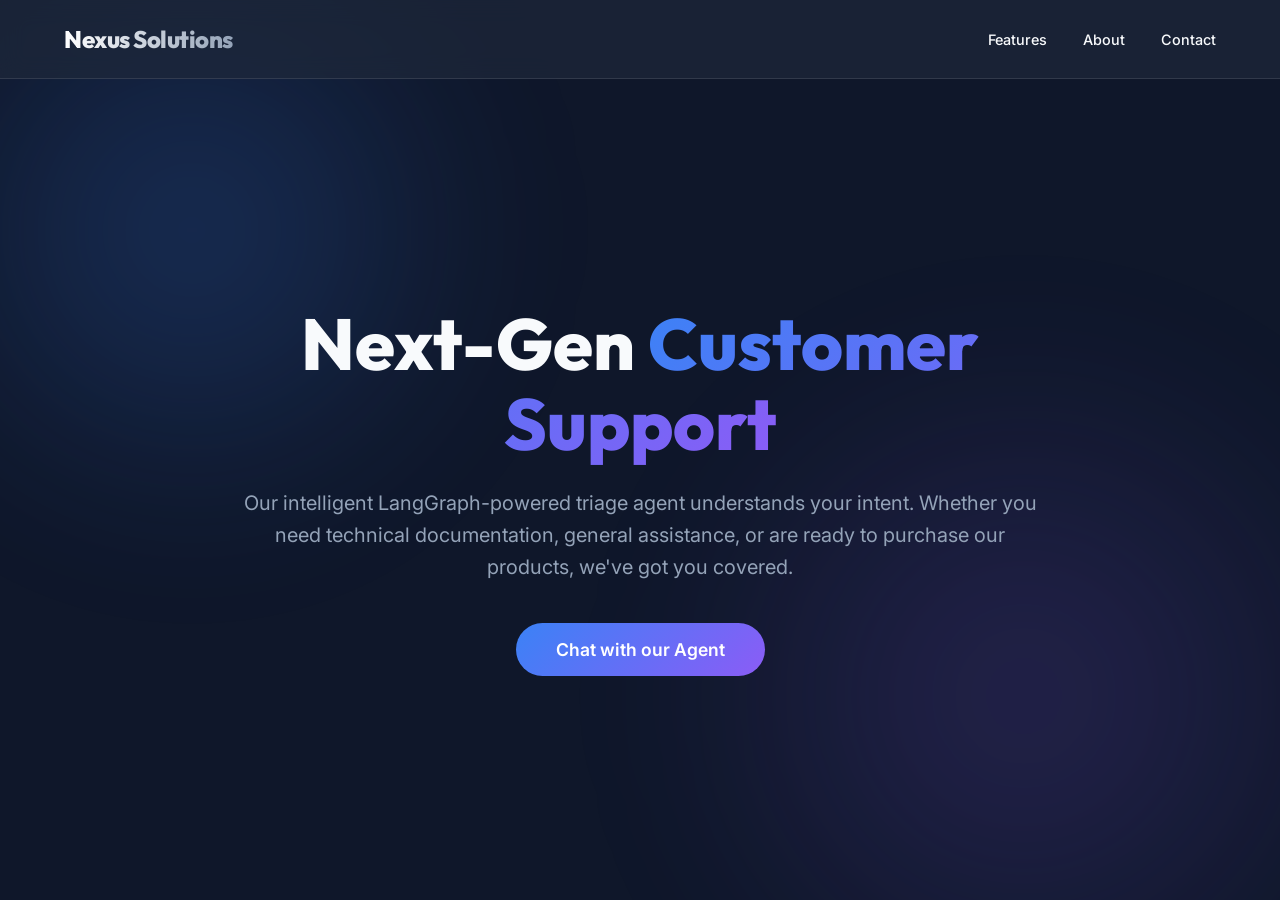
<file: static/index.html>
<!DOCTYPE html>
<html lang="en">
<head>
    <meta charset="UTF-8">
    <meta name="viewport" content="width=device-width, initial-scale=1.0">
    <title>Nexus Solutions | Smart Support Triage</title>
    <meta name="description" content="Experience our AI-powered Smart Support Triage Agent that routes and resolves your queries instantly.">
    <link href="https://fonts.googleapis.com/css2?family=Outfit:wght@300;400;600;800&family=Inter:wght@400;500&display=swap" rel="stylesheet">
    <link rel="stylesheet" href="/static/style.css">
</head>
<body>
    <div class="background-elements">
        <div class="blob blob-1"></div>
        <div class="blob blob-2"></div>
    </div>

    <header class="glass-nav">
        <div class="logo">Nexus Solutions</div>
        <nav>
            <a href="/static/features.html">Features</a>
            <a href="/static/about.html">About</a>
            <a href="/static/contact.html">Contact</a>
        </nav>
    </header>

    <main class="hero">
        <div class="hero-content">
            <h1>Next-Gen <span class="gradient-text">Customer Support</span></h1>
            <p>Our intelligent LangGraph-powered triage agent understands your intent. Whether you need technical documentation, general assistance, or are ready to purchase our products, we've got you covered.</p>
            <button class="primary-btn" id="open-chat-btn">Chat with our Agent</button>
        </div>
    </main>

    <!-- Chat Widget -->
    <div class="chat-widget hidden" id="chat-widget">
        <div class="chat-header">
            <div class="agent-info">
                <div class="agent-avatar"></div>
                <div>
                    <h4>Support Agent</h4>
                    <span class="status">Online</span>
                </div>
            </div>
            <button class="close-chat" id="close-chat-btn">&times;</button>
        </div>
        
        <div class="chat-messages" id="chat-messages">
            <!-- Messages will be injected here -->
            <div class="message ai">
                <div class="message-content">
                    Hello! I'm the Nexus Support Agent. How can I help you today?
                </div>
            </div>
        </div>
        
        <div class="chat-input-area">
            <input type="text" id="chat-input" placeholder="Type your message..." autocomplete="off">
            <button id="send-btn">
                <svg viewBox="0 0 24 24" width="20" height="20" stroke="currentColor" stroke-width="2" fill="none" stroke-linecap="round" stroke-linejoin="round" class="css-i6dzq1"><line x1="22" y1="2" x2="11" y2="13"></line><polygon points="22 2 15 22 11 13 2 9 22 2"></polygon></svg>
            </button>
        </div>
        <div class="chat-disclosure">
            By sending messages, you consent to our <a href="/static/privacy.html" target="_blank">Personal Data Handling Agreement</a>.
        </div>
    </div>

    <script src="/static/app.js"></script>
</body>
</html>
</file>
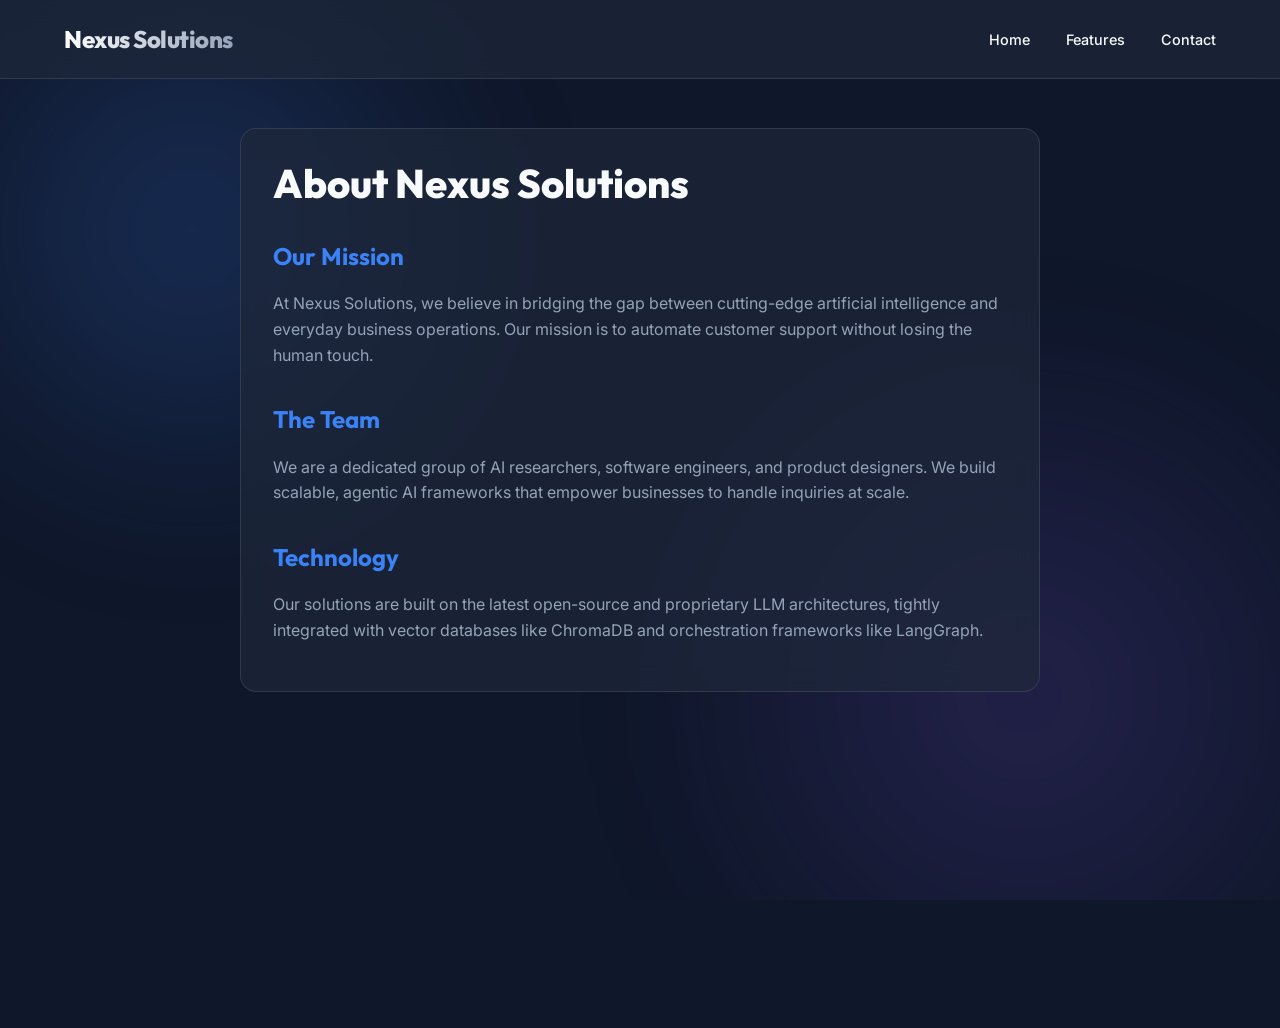
<file: static/about.html>
<!DOCTYPE html>
<html lang="en">
<head>
    <meta charset="UTF-8">
    <meta name="viewport" content="width=device-width, initial-scale=1.0">
    <title>About Us | Nexus Solutions</title>
    <link href="https://fonts.googleapis.com/css2?family=Outfit:wght@300;400;600;800&family=Inter:wght@400;500&display=swap" rel="stylesheet">
    <link rel="stylesheet" href="/static/style.css">
    <style>
        .content-container {
            max-width: 800px;
            margin: 8rem auto 4rem auto;
            padding: 2rem;
            background: var(--glass-bg);
            backdrop-filter: blur(12px);
            -webkit-backdrop-filter: blur(12px);
            border: 1px solid var(--glass-border);
            border-radius: 16px;
            line-height: 1.6;
        }
        .content-container h1 {
            font-size: 2.5rem;
            margin-bottom: 1.5rem;
        }
        .content-container h2 {
            font-family: 'Outfit', sans-serif;
            margin-top: 2rem;
            margin-bottom: 1rem;
            color: var(--primary);
        }
        .content-container p {
            margin-bottom: 1rem;
            color: var(--text-muted);
        }
    </style>
</head>
<body>
    <div class="background-elements">
        <div class="blob blob-1"></div>
        <div class="blob blob-2"></div>
    </div>

    <header class="glass-nav">
        <div class="logo">Nexus Solutions</div>
        <nav>
            <a href="/">Home</a>
            <a href="/static/features.html">Features</a>
            <a href="/static/contact.html">Contact</a>
        </nav>
    </header>

    <main class="content-container">
        <h1>About Nexus Solutions</h1>
        
        <h2>Our Mission</h2>
        <p>At Nexus Solutions, we believe in bridging the gap between cutting-edge artificial intelligence and everyday business operations. Our mission is to automate customer support without losing the human touch.</p>
        
        <h2>The Team</h2>
        <p>We are a dedicated group of AI researchers, software engineers, and product designers. We build scalable, agentic AI frameworks that empower businesses to handle inquiries at scale.</p>
        
        <h2>Technology</h2>
        <p>Our solutions are built on the latest open-source and proprietary LLM architectures, tightly integrated with vector databases like ChromaDB and orchestration frameworks like LangGraph.</p>
    </main>
</body>
</html>
</file>
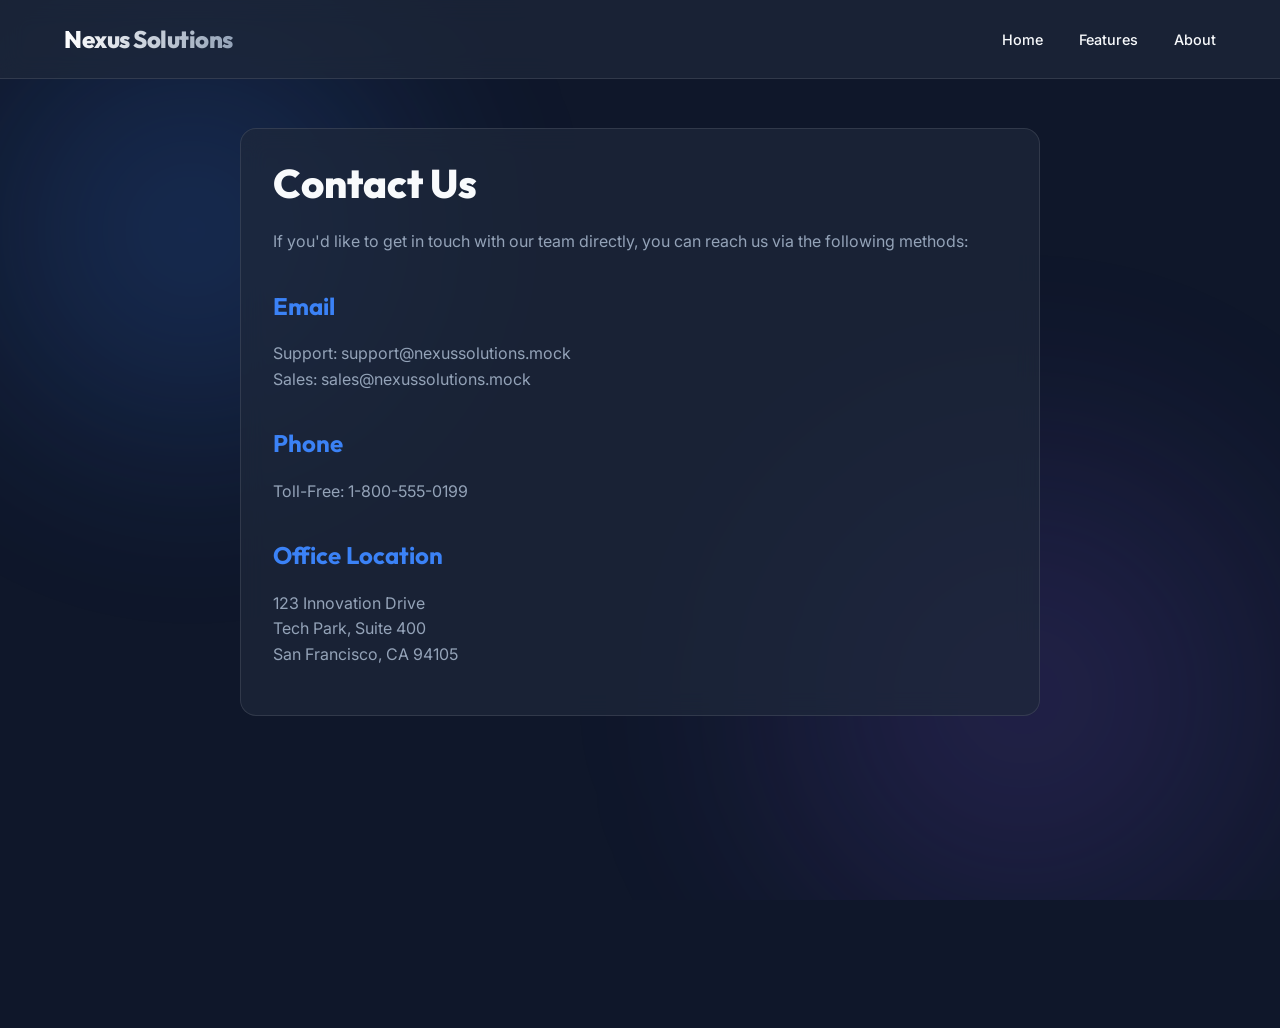
<file: static/contact.html>
<!DOCTYPE html>
<html lang="en">
<head>
    <meta charset="UTF-8">
    <meta name="viewport" content="width=device-width, initial-scale=1.0">
    <title>Contact Us | Nexus Solutions</title>
    <link href="https://fonts.googleapis.com/css2?family=Outfit:wght@300;400;600;800&family=Inter:wght@400;500&display=swap" rel="stylesheet">
    <link rel="stylesheet" href="/static/style.css">
    <style>
        .content-container {
            max-width: 800px;
            margin: 8rem auto 4rem auto;
            padding: 2rem;
            background: var(--glass-bg);
            backdrop-filter: blur(12px);
            -webkit-backdrop-filter: blur(12px);
            border: 1px solid var(--glass-border);
            border-radius: 16px;
            line-height: 1.6;
        }
        .content-container h1 {
            font-size: 2.5rem;
            margin-bottom: 1.5rem;
        }
        .content-container h2 {
            font-family: 'Outfit', sans-serif;
            margin-top: 2rem;
            margin-bottom: 1rem;
            color: var(--primary);
        }
        .content-container p {
            margin-bottom: 1rem;
            color: var(--text-muted);
        }
    </style>
</head>
<body>
    <div class="background-elements">
        <div class="blob blob-1"></div>
        <div class="blob blob-2"></div>
    </div>

    <header class="glass-nav">
        <div class="logo">Nexus Solutions</div>
        <nav>
            <a href="/">Home</a>
            <a href="/static/features.html">Features</a>
            <a href="/static/about.html">About</a>
        </nav>
    </header>

    <main class="content-container">
        <h1>Contact Us</h1>
        
        <p>If you'd like to get in touch with our team directly, you can reach us via the following methods:</p>
        
        <h2>Email</h2>
        <p>Support: support@nexussolutions.mock<br>
        Sales: sales@nexussolutions.mock</p>
        
        <h2>Phone</h2>
        <p>Toll-Free: 1-800-555-0199</p>
        
        <h2>Office Location</h2>
        <p>123 Innovation Drive<br>
        Tech Park, Suite 400<br>
        San Francisco, CA 94105</p>
    </main>
</body>
</html>
</file>
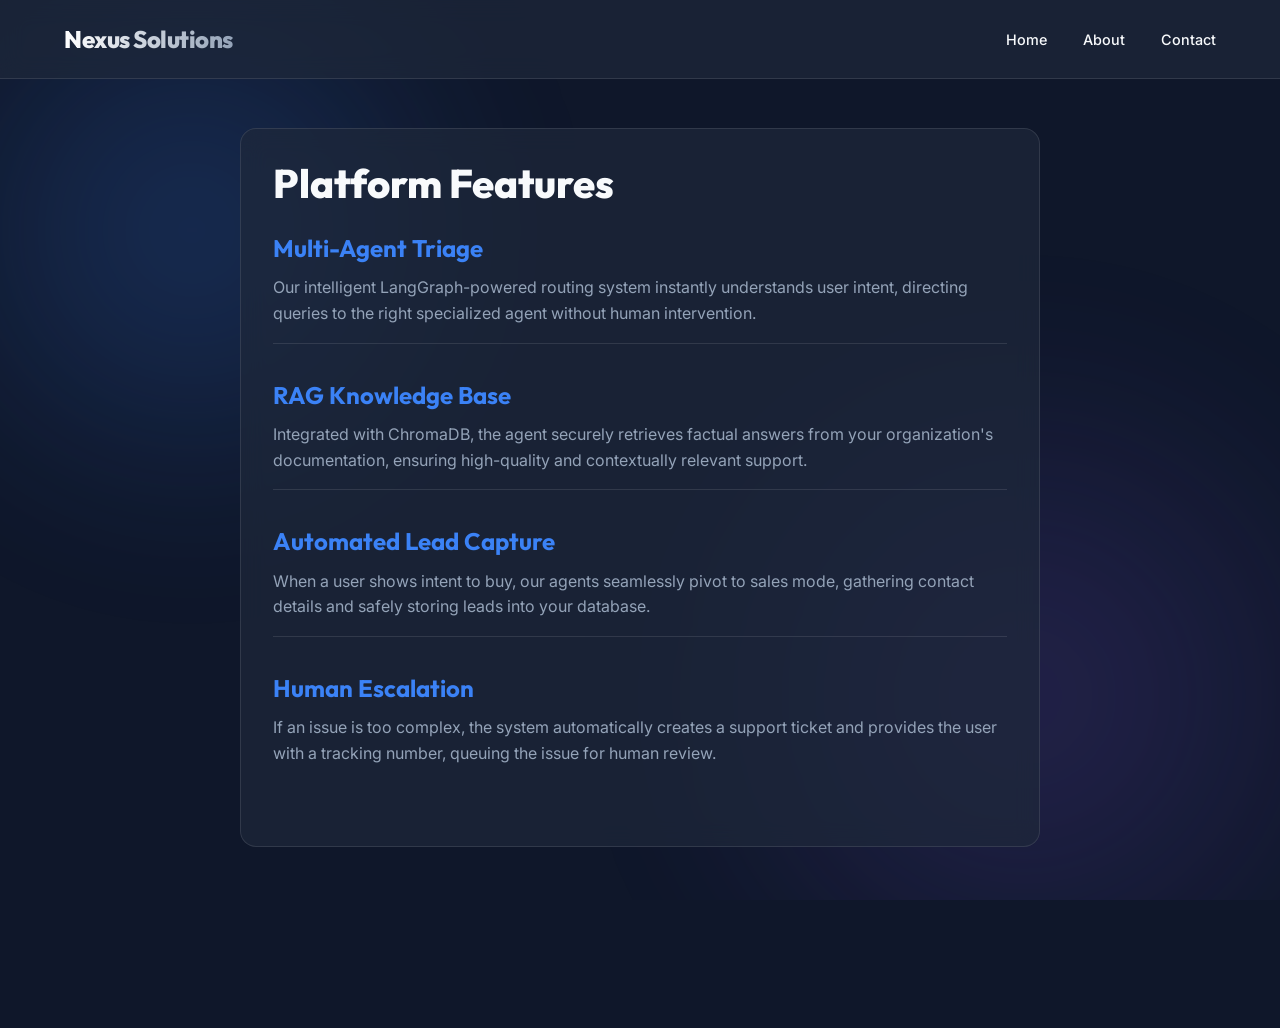
<file: static/features.html>
<!DOCTYPE html>
<html lang="en">
<head>
    <meta charset="UTF-8">
    <meta name="viewport" content="width=device-width, initial-scale=1.0">
    <title>Features | Nexus Solutions</title>
    <link href="https://fonts.googleapis.com/css2?family=Outfit:wght@300;400;600;800&family=Inter:wght@400;500&display=swap" rel="stylesheet">
    <link rel="stylesheet" href="/static/style.css">
    <style>
        .content-container {
            max-width: 800px;
            margin: 8rem auto 4rem auto;
            padding: 2rem;
            background: var(--glass-bg);
            backdrop-filter: blur(12px);
            -webkit-backdrop-filter: blur(12px);
            border: 1px solid var(--glass-border);
            border-radius: 16px;
            line-height: 1.6;
        }
        .content-container h1 {
            font-size: 2.5rem;
            margin-bottom: 1.5rem;
        }
        .feature-item {
            margin-bottom: 2rem;
            padding-bottom: 1rem;
            border-bottom: 1px solid var(--glass-border);
        }
        .feature-item:last-child {
            border-bottom: none;
        }
        .feature-item h2 {
            font-family: 'Outfit', sans-serif;
            color: var(--primary);
            margin-bottom: 0.5rem;
        }
        .feature-item p {
            color: var(--text-muted);
        }
    </style>
</head>
<body>
    <div class="background-elements">
        <div class="blob blob-1"></div>
        <div class="blob blob-2"></div>
    </div>

    <header class="glass-nav">
        <div class="logo">Nexus Solutions</div>
        <nav>
            <a href="/">Home</a>
            <a href="/static/about.html">About</a>
            <a href="/static/contact.html">Contact</a>
        </nav>
    </header>

    <main class="content-container">
        <h1>Platform Features</h1>
        
        <div class="feature-item">
            <h2>Multi-Agent Triage</h2>
            <p>Our intelligent LangGraph-powered routing system instantly understands user intent, directing queries to the right specialized agent without human intervention.</p>
        </div>
        
        <div class="feature-item">
            <h2>RAG Knowledge Base</h2>
            <p>Integrated with ChromaDB, the agent securely retrieves factual answers from your organization's documentation, ensuring high-quality and contextually relevant support.</p>
        </div>
        
        <div class="feature-item">
            <h2>Automated Lead Capture</h2>
            <p>When a user shows intent to buy, our agents seamlessly pivot to sales mode, gathering contact details and safely storing leads into your database.</p>
        </div>
        
        <div class="feature-item">
            <h2>Human Escalation</h2>
            <p>If an issue is too complex, the system automatically creates a support ticket and provides the user with a tracking number, queuing the issue for human review.</p>
        </div>
    </main>
</body>
</html>
</file>
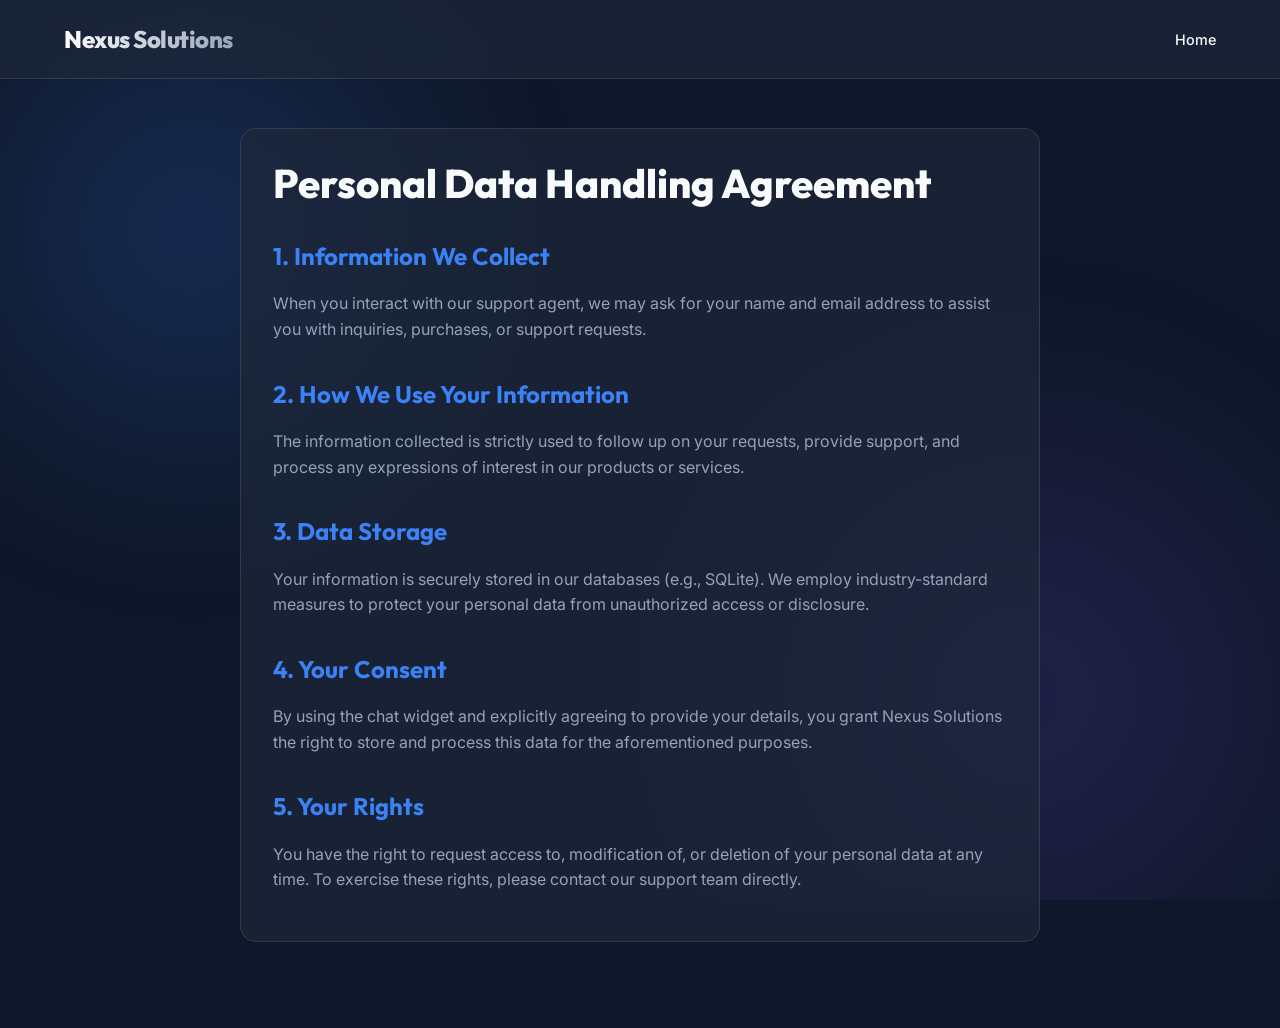
<file: static/privacy.html>
<!DOCTYPE html>
<html lang="en">
<head>
    <meta charset="UTF-8">
    <meta name="viewport" content="width=device-width, initial-scale=1.0">
    <title>Personal Data Handling Agreement | Nexus Solutions</title>
    <link href="https://fonts.googleapis.com/css2?family=Outfit:wght@300;400;600;800&family=Inter:wght@400;500&display=swap" rel="stylesheet">
    <link rel="stylesheet" href="/static/style.css">
    <style>
        .content-container {
            max-width: 800px;
            margin: 8rem auto 4rem auto;
            padding: 2rem;
            background: var(--glass-bg);
            backdrop-filter: blur(12px);
            -webkit-backdrop-filter: blur(12px);
            border: 1px solid var(--glass-border);
            border-radius: 16px;
            line-height: 1.6;
        }
        .content-container h1 {
            font-size: 2.5rem;
            margin-bottom: 1.5rem;
        }
        .content-container h2 {
            font-family: 'Outfit', sans-serif;
            margin-top: 2rem;
            margin-bottom: 1rem;
            color: var(--primary);
        }
        .content-container p {
            margin-bottom: 1rem;
            color: var(--text-muted);
        }
    </style>
</head>
<body>
    <div class="background-elements">
        <div class="blob blob-1"></div>
        <div class="blob blob-2"></div>
    </div>

    <header class="glass-nav">
        <div class="logo">Nexus Solutions</div>
        <nav>
            <a href="/">Home</a>
        </nav>
    </header>

    <main class="content-container">
        <h1>Personal Data Handling Agreement</h1>
        
        <h2>1. Information We Collect</h2>
        <p>When you interact with our support agent, we may ask for your name and email address to assist you with inquiries, purchases, or support requests.</p>
        
        <h2>2. How We Use Your Information</h2>
        <p>The information collected is strictly used to follow up on your requests, provide support, and process any expressions of interest in our products or services.</p>
        
        <h2>3. Data Storage</h2>
        <p>Your information is securely stored in our databases (e.g., SQLite). We employ industry-standard measures to protect your personal data from unauthorized access or disclosure.</p>
        
        <h2>4. Your Consent</h2>
        <p>By using the chat widget and explicitly agreeing to provide your details, you grant Nexus Solutions the right to store and process this data for the aforementioned purposes.</p>
        
        <h2>5. Your Rights</h2>
        <p>You have the right to request access to, modification of, or deletion of your personal data at any time. To exercise these rights, please contact our support team directly.</p>
    </main>
</body>
</html>
</file>
<file: static/style.css>
:root {
    --bg-dark: #0f172a;
    --text-light: #f8fafc;
    --text-muted: #94a3b8;
    --primary: #3b82f6;
    --primary-glow: rgba(59, 130, 246, 0.5);
    --secondary: #8b5cf6;
    --glass-bg: rgba(30, 41, 59, 0.7);
    --glass-border: rgba(255, 255, 255, 0.1);
}

* {
    box-sizing: border-box;
    margin: 0;
    padding: 0;
}

body {
    font-family: 'Inter', sans-serif;
    background-color: var(--bg-dark);
    color: var(--text-light);
    min-height: 100vh;
    overflow-x: hidden;
}

/* Background Animations */
.background-elements {
    position: fixed;
    top: 0;
    left: 0;
    width: 100%;
    height: 100%;
    z-index: -1;
    overflow: hidden;
}

.blob {
    position: absolute;
    filter: blur(80px);
    border-radius: 50%;
    opacity: 0.6;
    animation: float 20s infinite alternate;
}

.blob-1 {
    top: -10%;
    left: -10%;
    width: 50vw;
    height: 50vw;
    background: radial-gradient(circle, rgba(59,130,246,0.4) 0%, rgba(15,23,42,0) 70%);
}

.blob-2 {
    bottom: -20%;
    right: -10%;
    width: 60vw;
    height: 60vw;
    background: radial-gradient(circle, rgba(139,92,246,0.3) 0%, rgba(15,23,42,0) 70%);
    animation-delay: -10s;
}

@keyframes float {
    0% { transform: translate(0, 0) scale(1); }
    100% { transform: translate(10%, 10%) scale(1.1); }
}

/* Glassmorphism Navigation */
.glass-nav {
    display: flex;
    justify-content: space-between;
    align-items: center;
    padding: 1.5rem 5%;
    background: var(--glass-bg);
    backdrop-filter: blur(12px);
    -webkit-backdrop-filter: blur(12px);
    border-bottom: 1px solid var(--glass-border);
    position: fixed;
    width: 100%;
    top: 0;
    z-index: 10;
}

.logo {
    font-family: 'Outfit', sans-serif;
    font-weight: 800;
    font-size: 1.5rem;
    letter-spacing: -0.5px;
    background: linear-gradient(90deg, #fff, #94a3b8);
    -webkit-background-clip: text;
    -webkit-text-fill-color: transparent;
}

nav a {
    color: var(--text-light);
    text-decoration: none;
    margin-left: 2rem;
    font-size: 0.9rem;
    font-weight: 500;
    transition: color 0.3s;
}

nav a:hover {
    color: var(--primary);
}

/* Hero Section */
.hero {
    display: flex;
    align-items: center;
    justify-content: center;
    min-height: 100vh;
    padding: 0 5%;
    text-align: center;
}

.hero-content {
    max-width: 800px;
    margin-top: 5rem;
}

h1 {
    font-family: 'Outfit', sans-serif;
    font-weight: 800;
    font-size: 4.5rem;
    line-height: 1.1;
    margin-bottom: 1.5rem;
}

.gradient-text {
    background: linear-gradient(135deg, var(--primary), var(--secondary));
    -webkit-background-clip: text;
    -webkit-text-fill-color: transparent;
}

.hero p {
    font-size: 1.25rem;
    color: var(--text-muted);
    margin-bottom: 2.5rem;
    line-height: 1.6;
}

.primary-btn {
    background: linear-gradient(135deg, var(--primary), var(--secondary));
    color: white;
    border: none;
    padding: 1rem 2.5rem;
    font-size: 1.1rem;
    font-weight: 600;
    border-radius: 50px;
    cursor: pointer;
    transition: transform 0.3s, box-shadow 0.3s;
    font-family: 'Inter', sans-serif;
}

.primary-btn:hover {
    transform: translateY(-2px);
    box-shadow: 0 10px 25px var(--primary-glow);
}

/* Chat Widget (Glassmorphism) */
.chat-widget {
    position: fixed;
    bottom: 2rem;
    right: 2rem;
    width: 380px;
    height: 600px;
    max-height: calc(100vh - 4rem);
    background: var(--glass-bg);
    backdrop-filter: blur(16px);
    -webkit-backdrop-filter: blur(16px);
    border: 1px solid var(--glass-border);
    border-radius: 24px;
    display: flex;
    flex-direction: column;
    box-shadow: 0 25px 50px -12px rgba(0, 0, 0, 0.5);
    z-index: 100;
    transition: opacity 0.3s, transform 0.3s;
    transform-origin: bottom right;
}

.chat-widget.hidden {
    opacity: 0;
    transform: scale(0.8);
    pointer-events: none;
}

.chat-header {
    padding: 1.25rem;
    border-bottom: 1px solid var(--glass-border);
    display: flex;
    justify-content: space-between;
    align-items: center;
}

.agent-info {
    display: flex;
    align-items: center;
    gap: 1rem;
}

.agent-avatar {
    width: 40px;
    height: 40px;
    border-radius: 50%;
    background: linear-gradient(135deg, var(--primary), var(--secondary));
    display: flex;
    align-items: center;
    justify-content: center;
}

.agent-avatar::after {
    content: 'A';
    font-family: 'Outfit', sans-serif;
    font-weight: 800;
    font-size: 1.2rem;
}

.agent-info h4 {
    font-size: 1rem;
    font-weight: 600;
}

.status {
    font-size: 0.75rem;
    color: #4ade80;
    display: flex;
    align-items: center;
    gap: 4px;
}

.status::before {
    content: '';
    display: block;
    width: 6px;
    height: 6px;
    background: #4ade80;
    border-radius: 50%;
    box-shadow: 0 0 8px #4ade80;
}

.close-chat {
    background: none;
    border: none;
    color: var(--text-muted);
    font-size: 1.5rem;
    cursor: pointer;
    transition: color 0.2s;
}

.close-chat:hover {
    color: white;
}

.chat-messages {
    flex: 1;
    padding: 1.25rem;
    overflow-y: auto;
    display: flex;
    flex-direction: column;
    gap: 1rem;
}

/* Custom Scrollbar for chat */
.chat-messages::-webkit-scrollbar {
    width: 6px;
}
.chat-messages::-webkit-scrollbar-track {
    background: transparent;
}
.chat-messages::-webkit-scrollbar-thumb {
    background: rgba(255, 255, 255, 0.2);
    border-radius: 10px;
}

.message {
    max-width: 85%;
    animation: messageAppear 0.3s ease-out forwards;
}

@keyframes messageAppear {
    from { opacity: 0; transform: translateY(10px); }
    to { opacity: 1; transform: translateY(0); }
}

.message.ai {
    align-self: flex-start;
}

.message.user {
    align-self: flex-end;
}

.message-content {
    padding: 0.85rem 1.1rem;
    border-radius: 18px;
    font-size: 0.95rem;
    line-height: 1.5;
    word-wrap: break-word;
}

.message.ai .message-content {
    background: rgba(255, 255, 255, 0.05);
    border: 1px solid var(--glass-border);
    border-bottom-left-radius: 4px;
}

.message.user .message-content {
    background: linear-gradient(135deg, var(--primary), var(--secondary));
    border-bottom-right-radius: 4px;
    color: white;
}

.typing-indicator {
    display: flex;
    gap: 4px;
    padding: 1rem;
    align-self: flex-start;
    background: rgba(255, 255, 255, 0.05);
    border: 1px solid var(--glass-border);
    border-radius: 18px;
    border-bottom-left-radius: 4px;
}

.typing-dot {
    width: 6px;
    height: 6px;
    background: var(--text-muted);
    border-radius: 50%;
    animation: typing 1.4s infinite ease-in-out both;
}

.typing-dot:nth-child(1) { animation-delay: -0.32s; }
.typing-dot:nth-child(2) { animation-delay: -0.16s; }

@keyframes typing {
    0%, 80%, 100% { transform: scale(0); }
    40% { transform: scale(1); }
}

.chat-input-area {
    padding: 1.25rem;
    border-top: 1px solid var(--glass-border);
    display: flex;
    gap: 0.75rem;
}

#chat-input {
    flex: 1;
    background: rgba(0, 0, 0, 0.2);
    border: 1px solid var(--glass-border);
    border-radius: 50px;
    padding: 0.75rem 1.25rem;
    color: white;
    font-family: 'Inter', sans-serif;
    outline: none;
    transition: border-color 0.2s;
}

#chat-input:focus {
    border-color: var(--primary);
}

#send-btn {
    width: 45px;
    height: 45px;
    border-radius: 50%;
    background: linear-gradient(135deg, var(--primary), var(--secondary));
    border: none;
    color: white;
    display: flex;
    align-items: center;
    justify-content: center;
    cursor: pointer;
    transition: transform 0.2s, box-shadow 0.2s;
}

#send-btn:hover {
    transform: scale(1.05);
    box-shadow: 0 5px 15px var(--primary-glow);
}

#send-btn:disabled {
    opacity: 0.5;
    cursor: not-allowed;
    transform: none;
}

.chat-disclosure {
    padding: 0 1.25rem 1rem 1.25rem;
    font-size: 0.7rem;
    color: var(--text-muted);
    text-align: center;
}

.chat-disclosure a {
    color: var(--primary);
    text-decoration: none;
}

.chat-disclosure a:hover {
    text-decoration: underline;
}

/* Responsive */
@media (max-width: 768px) {
    h1 { font-size: 3rem; }
    
    .chat-widget {
        bottom: 0;
        right: 0;
        width: 100%;
        height: 100%;
        max-height: 100vh;
        border-radius: 0;
        border: none;
    }
}
</file>
